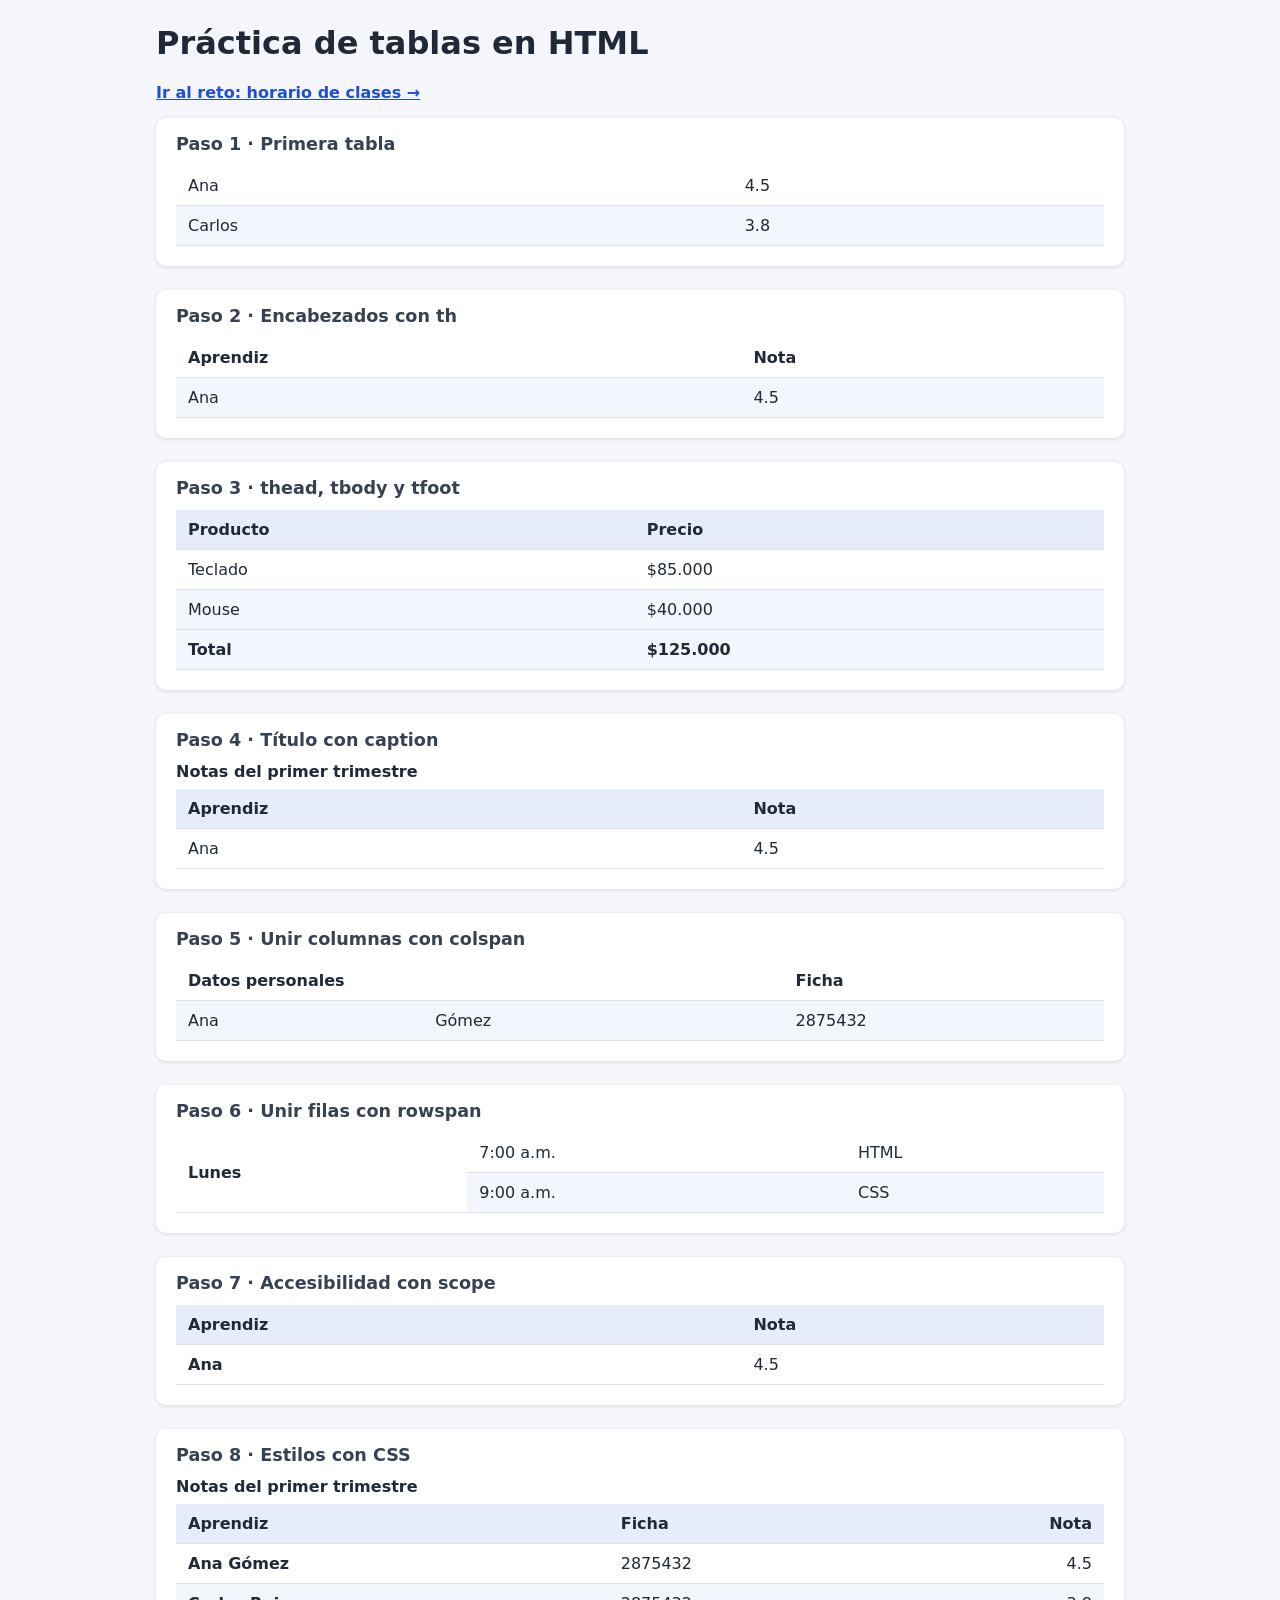
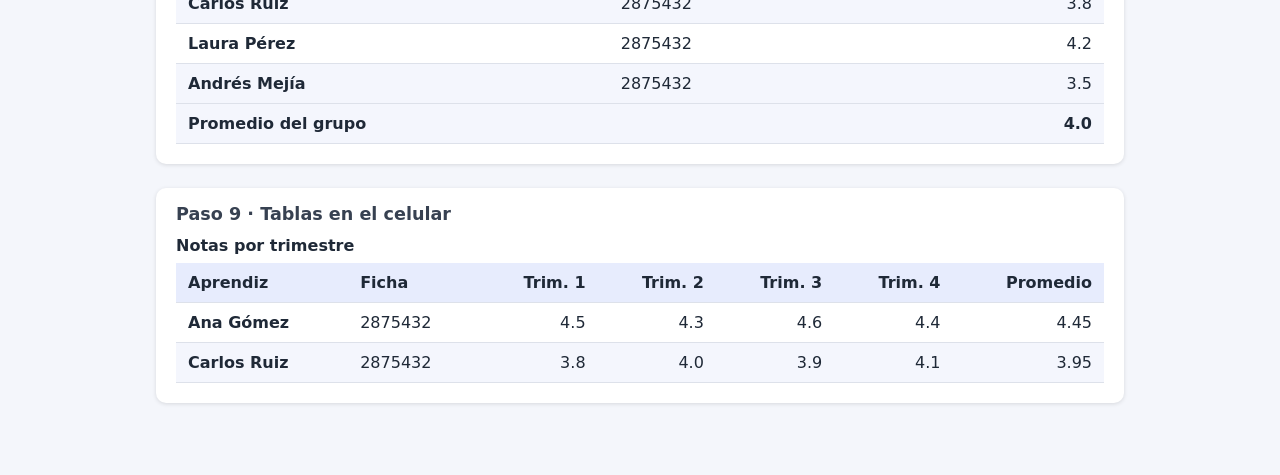
<file: index.html>
<!DOCTYPE html>
<html lang="es">
<head>
  <meta charset="UTF-8">
  <meta name="viewport" content="width=device-width, initial-scale=1.0">
  <title>Práctica de tablas</title>
  <link rel="stylesheet" href="css/styles.css">
</head>
<body>
  <main>
    <h1>Práctica de tablas en HTML</h1>
    <p class="nav"><a href="horario.html">Ir al reto: horario de clases →</a></p>

    <!-- Paso 1: primera tabla -->
    <section>
      <h2>Paso 1 · Primera tabla</h2>
      <table>
        <tr>
          <td>Ana</td>
          <td>4.5</td>
        </tr>
        <tr>
          <td>Carlos</td>
          <td>3.8</td>
        </tr>
      </table>
    </section>

    <!-- Paso 2: encabezados con th -->
    <section>
      <h2>Paso 2 · Encabezados con th</h2>
      <table>
        <tr>
          <th>Aprendiz</th>
          <th>Nota</th>
        </tr>
        <tr>
          <td>Ana</td>
          <td>4.5</td>
        </tr>
      </table>
    </section>

    <!-- Paso 3: thead, tbody, tfoot -->
    <section>
      <h2>Paso 3 · thead, tbody y tfoot</h2>
      <table>
        <thead>
          <tr>
            <th>Producto</th>
            <th>Precio</th>
          </tr>
        </thead>
        <tbody>
          <tr><td>Teclado</td><td>$85.000</td></tr>
          <tr><td>Mouse</td><td>$40.000</td></tr>
        </tbody>
        <tfoot>
          <tr><td>Total</td><td>$125.000</td></tr>
        </tfoot>
      </table>
    </section>

    <!-- Paso 4: caption -->
    <section>
      <h2>Paso 4 · Título con caption</h2>
      <table>
        <caption>Notas del primer trimestre</caption>
        <thead>
          <tr><th>Aprendiz</th><th>Nota</th></tr>
        </thead>
        <tbody>
          <tr><td>Ana</td><td>4.5</td></tr>
        </tbody>
      </table>
    </section>

    <!-- Paso 5: colspan -->
    <section>
      <h2>Paso 5 · Unir columnas con colspan</h2>
      <table>
        <tr>
          <th colspan="2">Datos personales</th>
          <th>Ficha</th>
        </tr>
        <tr>
          <td>Ana</td>
          <td>Gómez</td>
          <td>2875432</td>
        </tr>
      </table>
    </section>

    <!-- Paso 6: rowspan -->
    <section>
      <h2>Paso 6 · Unir filas con rowspan</h2>
      <table>
        <tr>
          <th rowspan="2">Lunes</th>
          <td>7:00 a.m.</td>
          <td>HTML</td>
        </tr>
        <tr>
          <!-- Aquí no va "Lunes": ya ocupa esta fila -->
          <td>9:00 a.m.</td>
          <td>CSS</td>
        </tr>
      </table>
    </section>

    <!-- Paso 7: scope -->
    <section>
      <h2>Paso 7 · Accesibilidad con scope</h2>
      <table>
        <thead>
          <tr>
            <th scope="col">Aprendiz</th>
            <th scope="col">Nota</th>
          </tr>
        </thead>
        <tbody>
          <tr>
            <th scope="row">Ana</th>
            <td>4.5</td>
          </tr>
        </tbody>
      </table>
    </section>

    <!-- Paso 8: tabla con estilo (resultado del CSS) -->
    <section>
      <h2>Paso 8 · Estilos con CSS</h2>
      <table>
        <caption>Notas del primer trimestre</caption>
        <thead>
          <tr>
            <th scope="col">Aprendiz</th>
            <th scope="col">Ficha</th>
            <th scope="col" class="numero">Nota</th>
          </tr>
        </thead>
        <tbody>
          <tr><th scope="row">Ana Gómez</th><td>2875432</td><td class="numero">4.5</td></tr>
          <tr><th scope="row">Carlos Ruiz</th><td>2875432</td><td class="numero">3.8</td></tr>
          <tr><th scope="row">Laura Pérez</th><td>2875432</td><td class="numero">4.2</td></tr>
          <tr><th scope="row">Andrés Mejía</th><td>2875432</td><td class="numero">3.5</td></tr>
        </tbody>
        <tfoot>
          <tr><th scope="row" colspan="2">Promedio del grupo</th><td class="numero">4.0</td></tr>
        </tfoot>
      </table>
    </section>

    <!-- Paso 9: tabla en el celular -->
    <section>
      <h2>Paso 9 · Tablas en el celular</h2>
      <div class="tabla-contenedor">
        <table class="ancha">
          <caption>Notas por trimestre</caption>
          <thead>
            <tr>
              <th scope="col">Aprendiz</th>
              <th scope="col">Ficha</th>
              <th scope="col" class="numero">Trim. 1</th>
              <th scope="col" class="numero">Trim. 2</th>
              <th scope="col" class="numero">Trim. 3</th>
              <th scope="col" class="numero">Trim. 4</th>
              <th scope="col" class="numero">Promedio</th>
            </tr>
          </thead>
          <tbody>
            <tr><th scope="row">Ana Gómez</th><td>2875432</td><td class="numero">4.5</td><td class="numero">4.3</td><td class="numero">4.6</td><td class="numero">4.4</td><td class="numero">4.45</td></tr>
            <tr><th scope="row">Carlos Ruiz</th><td>2875432</td><td class="numero">3.8</td><td class="numero">4.0</td><td class="numero">3.9</td><td class="numero">4.1</td><td class="numero">3.95</td></tr>
          </tbody>
        </table>
      </div>
    </section>
  </main>
</body>
</html>
</file>
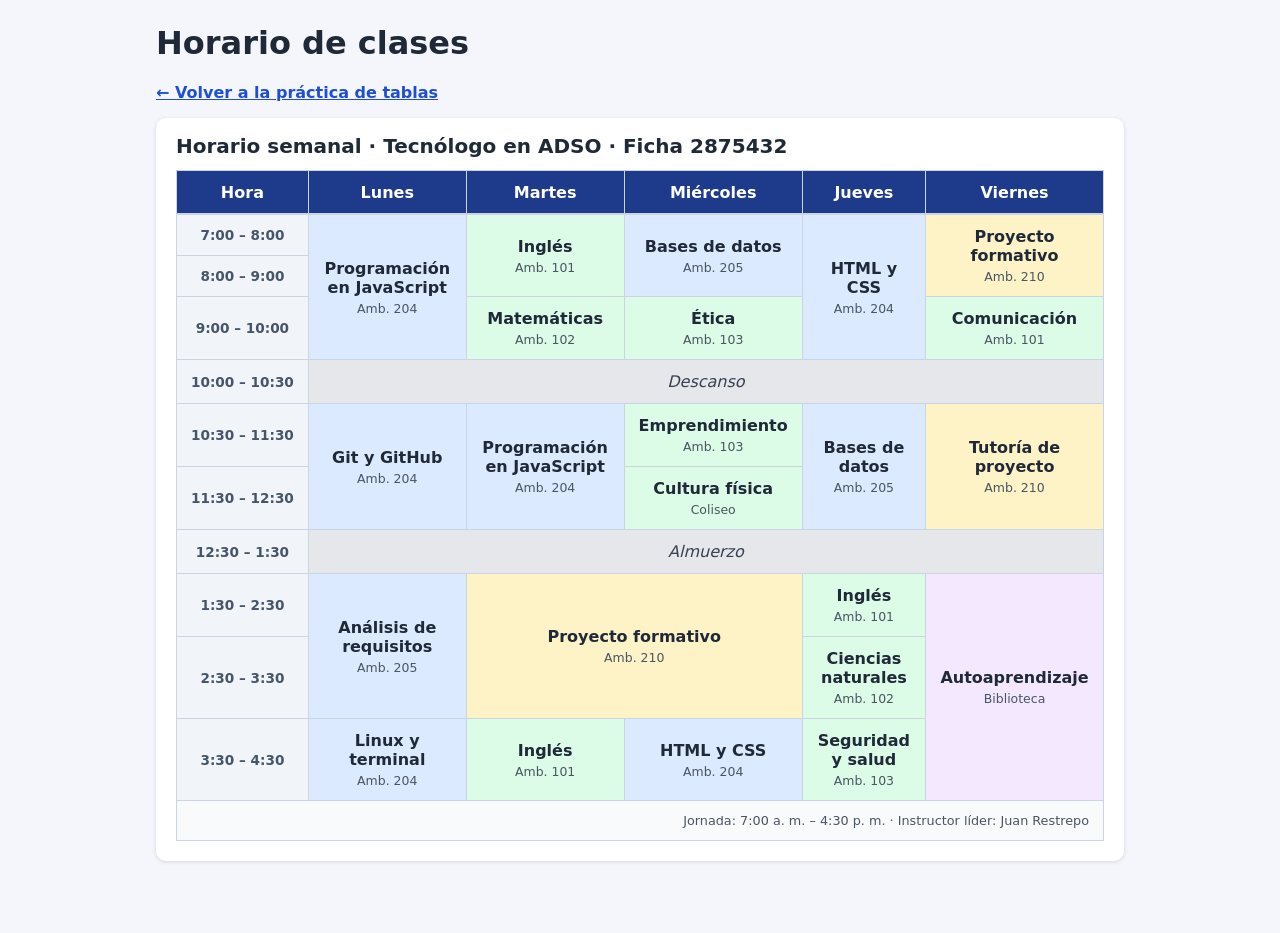
<file: horario.html>
<!DOCTYPE html>
<html lang="es">
<head>
  <meta charset="UTF-8">
  <meta name="viewport" content="width=device-width, initial-scale=1.0">
  <title>Horario de clases</title>
  <link rel="stylesheet" href="css/styles.css">
</head>
<body>
  <main>
    <h1>Horario de clases</h1>
    <p class="nav"><a href="index.html">← Volver a la práctica de tablas</a></p>

    <section class="horario">
      <div class="tabla-contenedor">
        <table>
          <caption>Horario semanal · Tecnólogo en ADSO · Ficha 2875432</caption>
          <thead>
            <tr>
              <th scope="col">Hora</th>
              <th scope="col">Lunes</th>
              <th scope="col">Martes</th>
              <th scope="col">Miércoles</th>
              <th scope="col">Jueves</th>
              <th scope="col">Viernes</th>
            </tr>
          </thead>
          <tbody>
            <tr>
              <th scope="row">7:00 – 8:00</th>
              <td class="tecnica" rowspan="3">Programación en JavaScript <span class="ambiente">Amb. 204</span></td>
              <td class="transversal" rowspan="2">Inglés <span class="ambiente">Amb. 101</span></td>
              <td class="tecnica" rowspan="2">Bases de datos <span class="ambiente">Amb. 205</span></td>
              <td class="tecnica" rowspan="3">HTML y CSS <span class="ambiente">Amb. 204</span></td>
              <td class="proyecto" rowspan="2">Proyecto formativo <span class="ambiente">Amb. 210</span></td>
            </tr>
            <tr>
              <th scope="row">8:00 – 9:00</th>
            </tr>
            <tr>
              <th scope="row">9:00 – 10:00</th>
              <td class="transversal">Matemáticas <span class="ambiente">Amb. 102</span></td>
              <td class="transversal">Ética <span class="ambiente">Amb. 103</span></td>
              <td class="transversal">Comunicación <span class="ambiente">Amb. 101</span></td>
            </tr>
            <tr class="pausa">
              <th scope="row">10:00 – 10:30</th>
              <td colspan="5">Descanso</td>
            </tr>
            <tr>
              <th scope="row">10:30 – 11:30</th>
              <td class="tecnica" rowspan="2">Git y GitHub <span class="ambiente">Amb. 204</span></td>
              <td class="tecnica" rowspan="2">Programación en JavaScript <span class="ambiente">Amb. 204</span></td>
              <td class="transversal">Emprendimiento <span class="ambiente">Amb. 103</span></td>
              <td class="tecnica" rowspan="2">Bases de datos <span class="ambiente">Amb. 205</span></td>
              <td class="proyecto" rowspan="2">Tutoría de proyecto <span class="ambiente">Amb. 210</span></td>
            </tr>
            <tr>
              <th scope="row">11:30 – 12:30</th>
              <td class="transversal">Cultura física <span class="ambiente">Coliseo</span></td>
            </tr>
            <tr class="pausa">
              <th scope="row">12:30 – 1:30</th>
              <td colspan="5">Almuerzo</td>
            </tr>
            <tr>
              <th scope="row">1:30 – 2:30</th>
              <td class="tecnica" rowspan="2">Análisis de requisitos <span class="ambiente">Amb. 205</span></td>
              <td class="proyecto" colspan="2" rowspan="2">Proyecto formativo <span class="ambiente">Amb. 210</span></td>
              <td class="transversal">Inglés <span class="ambiente">Amb. 101</span></td>
              <td class="libre" rowspan="3">Autoaprendizaje <span class="ambiente">Biblioteca</span></td>
            </tr>
            <tr>
              <th scope="row">2:30 – 3:30</th>
              <td class="transversal">Ciencias naturales <span class="ambiente">Amb. 102</span></td>
            </tr>
            <tr>
              <th scope="row">3:30 – 4:30</th>
              <td class="tecnica">Linux y terminal <span class="ambiente">Amb. 204</span></td>
              <td class="transversal">Inglés <span class="ambiente">Amb. 101</span></td>
              <td class="tecnica">HTML y CSS <span class="ambiente">Amb. 204</span></td>
              <td class="transversal">Seguridad y salud <span class="ambiente">Amb. 103</span></td>
            </tr>
          </tbody>
          <tfoot>
            <tr>
              <td colspan="6">Jornada: 7:00 a. m. – 4:30 p. m. · Instructor líder: Juan Restrepo</td>
            </tr>
          </tfoot>
        </table>
      </div>
    </section>
  </main>
</body>
</html>
</file>
<file: css/styles.css>
/* ===== Base de la página ===== */
* {
  box-sizing: border-box;
}
body {
  margin: 0;
  font-family: system-ui, sans-serif;
  background: #f4f6fb;
  color: #1f2937;
}
main {
  max-width: 1000px;
  margin: 0 auto;
  padding: 24px 16px 48px;
}
h1 {
  margin-top: 0;
}
section {
  background: #fff;
  border-radius: 10px;
  box-shadow: 0 1px 4px rgba(0, 0, 0, 0.12);
  padding: 16px 20px 20px;
  margin-bottom: 24px;
}
section h2 {
  margin: 0 0 12px;
  font-size: 1.1rem;
  color: #374151;
}
.nav a {
  color: #1d4ed8;
  font-weight: 600;
}

/* ===== Paso 8: estilos de tabla ===== */
table {
  width: 100%;
  border-collapse: collapse;  /* un solo borde entre celdas */
  font-family: system-ui, sans-serif;
}
caption {
  text-align: left;
  font-weight: 600;
  padding-bottom: 8px;
}
th, td {
  padding: 10px 12px;          /* espacio interno */
  border-bottom: 1px solid #dde1ea;
  text-align: left;
}
thead th {
  background: #e7ecfd;
}
tbody tr:nth-child(even) {
  background: #f4f6fd;     /* filas intercaladas (cebra) */
}
tbody tr:hover {
  background: #fff1a8;     /* resalta la fila bajo el mouse */
}
.numero {
  text-align: right;          /* los números se alinean a la derecha */
}
tfoot th, tfoot td {
  font-weight: 600;
  background: #f4f6fd;
}

/* ===== Paso 9: tablas en el celular ===== */
.tabla-contenedor {
  overflow-x: auto;   /* solo la tabla se desplaza, no la página */
}
table.ancha {
  min-width: 640px;   /* fuerza el desborde en pantallas angostas (demo) */
}

/* ===== Reto: horario de clases ===== */
.horario .tabla-contenedor {
  overflow: auto;
  max-height: 85vh;   /* permite que el encabezado sticky funcione */
}
.horario table {
  min-width: 760px;
  border: 1px solid #cbd5e1;
}
.horario caption {
  font-size: 1.25rem;
  font-weight: 700;
  text-align: left;
  padding-bottom: 12px;
}
.horario th,
.horario td {
  border: 1px solid #cbd5e1;     /* borde fino en todas las celdas */
  padding: 12px 14px;
  vertical-align: middle;
}
.horario tbody tr:nth-child(even),
.horario tbody tr:hover {
  background: none;              /* anula cebra y hover de fila del paso 8 */
}

/* Fila de días */
.horario thead th {
  background: #1e3a8a;
  color: #fff;
  text-align: center;
  position: sticky;              /* extra: encabezado fijo */
  top: 0;
  z-index: 2;
  box-shadow: inset 0 -1px 0 #cbd5e1;
}

/* Columna de horas */
.horario tbody th {
  background: #f1f5f9;
  color: #475569;
  font-size: 0.85rem;
  font-weight: 600;
  white-space: nowrap;
  text-align: center;
}

/* Colores por tipo de clase */
.horario td.tecnica     { background: #dbeafe; }
.horario td.transversal { background: #dcfce7; }
.horario td.proyecto    { background: #fef3c7; }
.horario td.libre       { background: #f3e8ff; }

.horario td.tecnica,
.horario td.transversal,
.horario td.proyecto,
.horario td.libre {
  text-align: center;
  font-weight: 600;
  color: #1f2937;
  transition: filter 0.15s;
}
.horario td.tecnica:hover,
.horario td.transversal:hover,
.horario td.proyecto:hover,
.horario td.libre:hover {
  filter: brightness(0.93);      /* efecto hover en celdas de clase */
}

/* Salón */
.ambiente {
  display: block;
  font-size: 0.78rem;
  font-weight: 400;
  color: #4b5563;
  margin-top: 4px;
}

/* Descanso y almuerzo */
.horario tr.pausa td {
  background: #e5e7eb;
  color: #374151;
  text-align: center;
  font-style: italic;
}

/* Pie */
.horario tfoot td {
  font-size: 0.8rem;
  font-weight: 400;
  text-align: right;
  color: #4b5563;
  background: #f8fafc;
}
</file>
